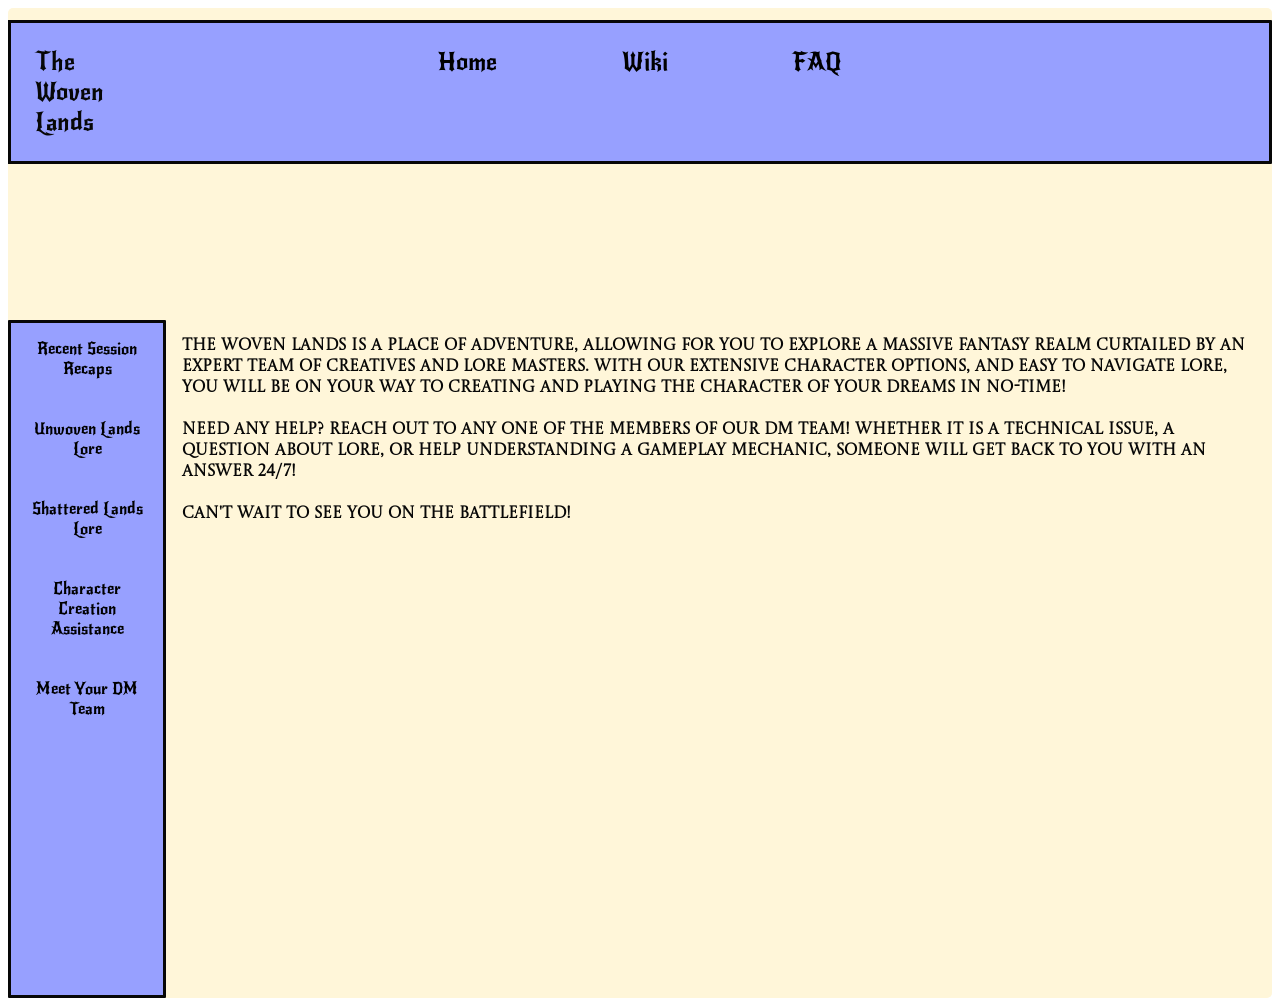
<file: index.html>
<!doctype html>
<html lang="eng">
<head>
<meta charset="utf-8">
<title>index</title>

	<link rel="preconnect" href="https://fonts.googleapis.com">
<link rel="preconnect" href="https://fonts.gstatic.com" crossorigin>
<link href="https://fonts.googleapis.com/css2?family=Castoro+Titling&family=New+Rocker&display=swap" rel="stylesheet">
<link href="stylesheet.css" rel="stylesheet" type="text/css">
<script src="https://code.jquery.com/jquery-3.5.1.min.js"></script>
<script>
$(document).ready(function() {
    $("#ccassist-link").hover(
        function() {
            $("#message-box").stop(true, true).fadeIn(200);
        },
        function() {
            $("#message-box").stop(true, true).fadeOut(200);
        }
    );
});
</script>
</head>

<body>
	<div class="wrapper_index">
  <div class="box1">
		<a href="index.html">Home</a>
	  	<a href="#">Wiki</a>
	  	<a href="FAQ.html">FAQ</a>
		
		
		</div>
		
  <div class="box2">
		
	  		<a href="#">Recent Session Recaps</a>
	  			<br>
	  			<br>
	  			<br>
			<a href="#">Unwoven Lands Lore</a>
	  			<br>
	  			<br>
	  			<br>
			<a href="#">Shattered Lands Lore</a>
	  			<br>
	  			<br>
	  			<br>
	  		<a href="ccassist.html" id="ccassist-link">Character Creation Assistance</a>

<div id="message-box">
    A guide dedicated to new players building their first character!
</div>
	  			<br>
	  			<br>
	  			<br>
			<a href="#">Meet Your DM Team</a>
		
		</div>
  <div class="box3">The Woven Lands is a place of adventure, allowing for you to explore a massive fantasy realm curtailed by an expert team of creatives and lore masters. With our extensive character options, and easy to navigate lore, you will be on your way to creating and playing the character of your dreams in no-time!
<br>
    <br>
Need any help? Reach out to any one of the members of our DM team! Whether it is a technical issue, a question about lore, or help understanding a gameplay mechanic, someone will get back to you with an answer 24/7!
<br>
<br>
	  Can't wait to see you on the battlefield!

	  
<div class="map-container">
    <iframe
        src="https://maps.google.com/maps?q=4065%20Club%20Manor%20Drive%2C%20Pueblo%2C%20Colorado%2081008&t=&z=15&ie=UTF8&iwloc=&output=embed"
        width="100%"
        height="450"
        style="border:0;"
        allowfullscreen=""
        loading="lazy"
        referrerpolicy="no-referrer-when-downgrade">
    </iframe>
</div>



</div>
 <div class="title">The <br> Woven Lands</div>
</div>
		</body>
</html>
</file>
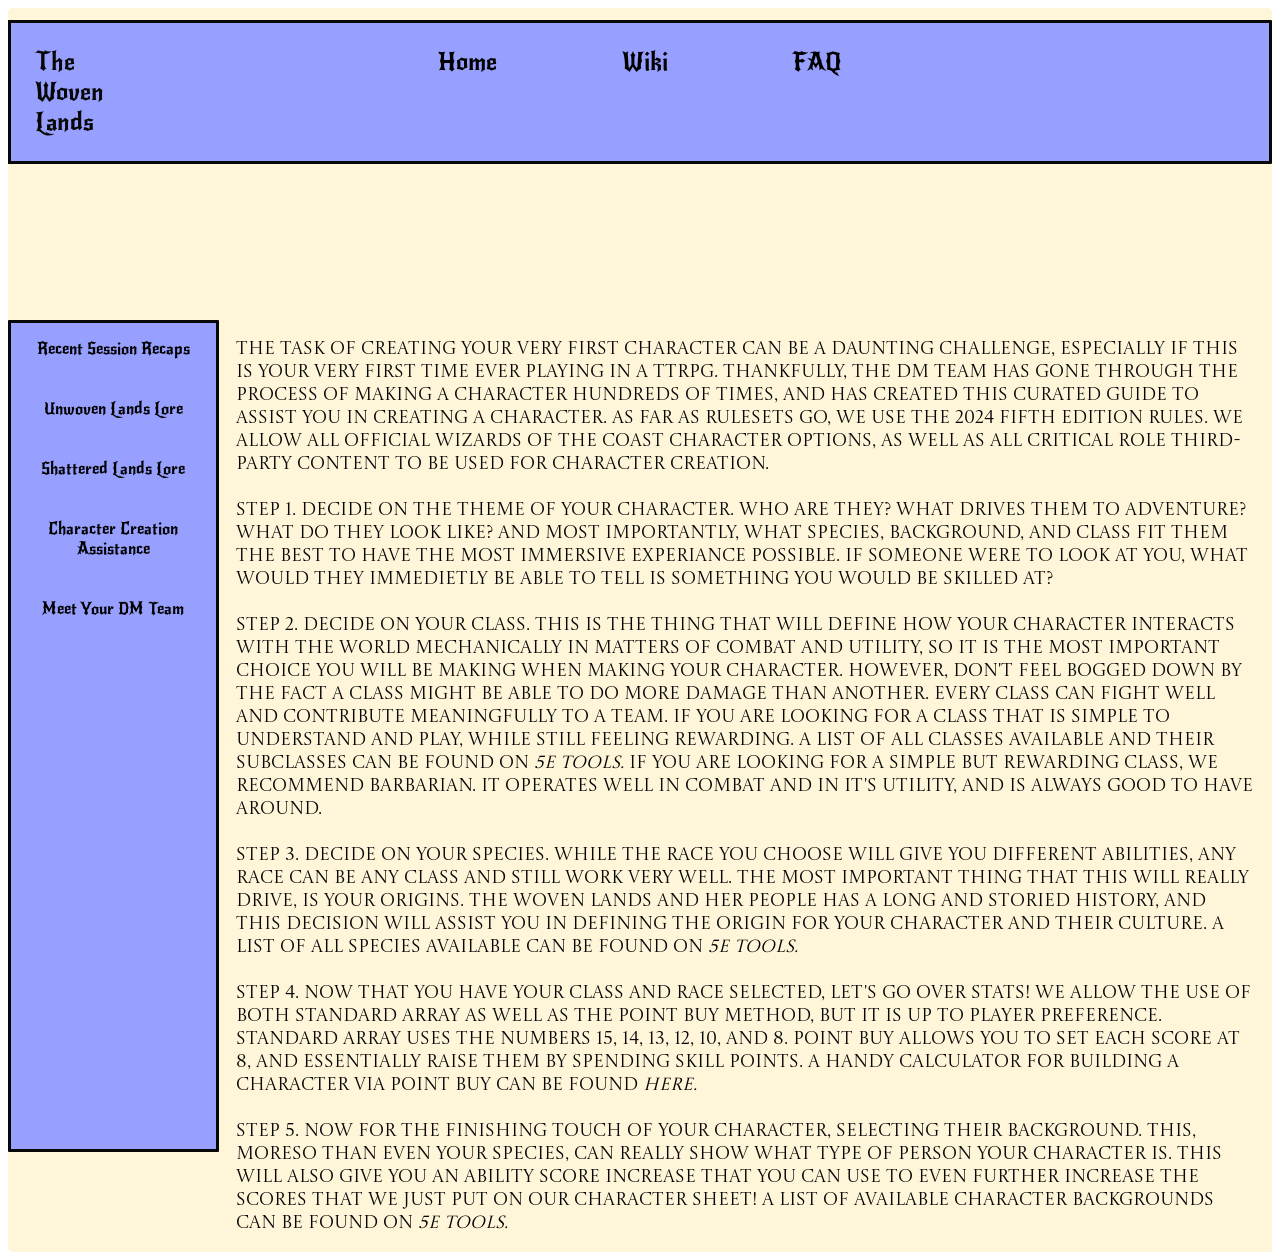
<file: ccassist.html>
<!doctype html>
<html lang="eng">
<head>
<meta charset="utf-8">
<title>Character Creation Assistance</title>
	<link rel="preconnect" href="https://fonts.googleapis.com">
<link rel="preconnect" href="https://fonts.gstatic.com" crossorigin>
<link href="https://fonts.googleapis.com/css2?family=Castoro+Titling&family=New+Rocker&display=swap" rel="stylesheet">
<link href="stylesheet.css" rel="stylesheet" type="text/css">
	
<script src="https://code.jquery.com/jquery-3.5.1.min.js"></script>
<script>
$(document).ready(function() {
    $("#ccassist-link").hover(
        function() {
            $("#message-box").stop(true, true).fadeIn(200);
        },
        function() {
            $("#message-box").stop(true, true).fadeOut(200);
        }
    );
});
</script>
</head>

<body>
	
	<div class="wrapper_cca">
  <div class="box1cca">
		<a href="index.html">Home</a>
	  	<a href="#">Wiki</a>
	  	<a href="FAQ.html">FAQ</a>
		
		
		</div>
  <div class="box2cca">
		
	  		<a href="#">Recent Session Recaps</a>
	  			<br>
	  			<br>
	  			<br>
			<a href="#">Unwoven Lands Lore</a>
	  			<br>
	  			<br>
	  			<br>
			<a href="#">Shattered Lands Lore</a>
	  			<br>
	  			<br>
	  			<br>
	  		<a href="ccassist.html" id="ccassist-link">Character Creation Assistance</a>

<div id="message-box">
    A guide dedicated to new players building their first character!
</div>
	  			<br>
	  			<br>
	  			<br>
			<a href="#">Meet Your DM Team</a>
		
		</div>
  <div class="box3cca">The task of creating your very first character can be a daunting challenge, especially if this is your very first time ever playing in a TTRPG. Thankfully, the DM team has gone through the process of making a character hundreds of times, and has created this curated guide to assist you in creating a character. As far as rulesets go, we use the 2024 fifth edition rules. We allow all official Wizards of the Coast character options, as well as all Critical Role third-party content to be used for character creation. 
<br>
<br>
Step 1. Decide on the theme of your character. Who are they? What drives them to adventure? What do they look like? And most importantly, what Species, Background, and Class fit them the best to have the most immersive experiance possible. If someone were to look at you, what would they immedietly be able to tell is something you would be skilled at?
<br>
<br>
Step 2. Decide on your class. This is the thing that will define how your character interacts with the world mechanically in matters of combat and utility, so it is the most important choice you will be making when making your character. However, don't feel bogged down by the fact a class might be able to do more damage than another. Every class can fight well and contribute meaningfully to a team. If you are looking for a class that is simple to understand and play, while still feeling rewarding. A list of all classes available and their subclasses can be found on <i><a href="https://5e.tools/classes.html">5e Tools</a>.</i> If you are looking for a simple but rewarding class, we recommend Barbarian. It operates well in combat and in it's utility, and is always good to have around. 
<br>
<br>
Step 3. Decide on your species. While the race you choose will give you different abilities, any race can be any class and still work very well. The most important thing that this will really drive, is your origins. The Woven Lands and her people has a long and storied history, and this decision will assist you in defining the origin for your character and their culture. A List of all species available can be found on <i><a href="https://5e.tools/races.html">5e Tools</a>.</i> 
<br>
<br>
Step 4. Now that you have your class and race selected, let's go over stats! We allow the use of both Standard Array as well as the Point Buy method, but it is up to player preference. Standard array uses the numbers 15, 14, 13, 12, 10, and 8. Point Buy allows you to set each score at 8, and essentially raise them by spending skill points. A handy calculator for building a character via point buy can be found <i><a href="https://minvarpg.com/tools/point-buy-calculator">here</a>.</i>
<br>
<br>
Step 5. Now for the finishing touch of your character, selecting their background. This, moreso than even your species, can really show what type of person your character is. This will also give you an ability score increase that you can use to even further increase the scores that we just put on our character sheet! A list of available character backgrounds can be found on <i><a href="https://5e.tools/backgrounds.html">5e Tools</a>.</i> 
</div>
 <div class="titlecca">The <br> Woven <br> Lands</div>
</div>
		</body>
</html>
</file>
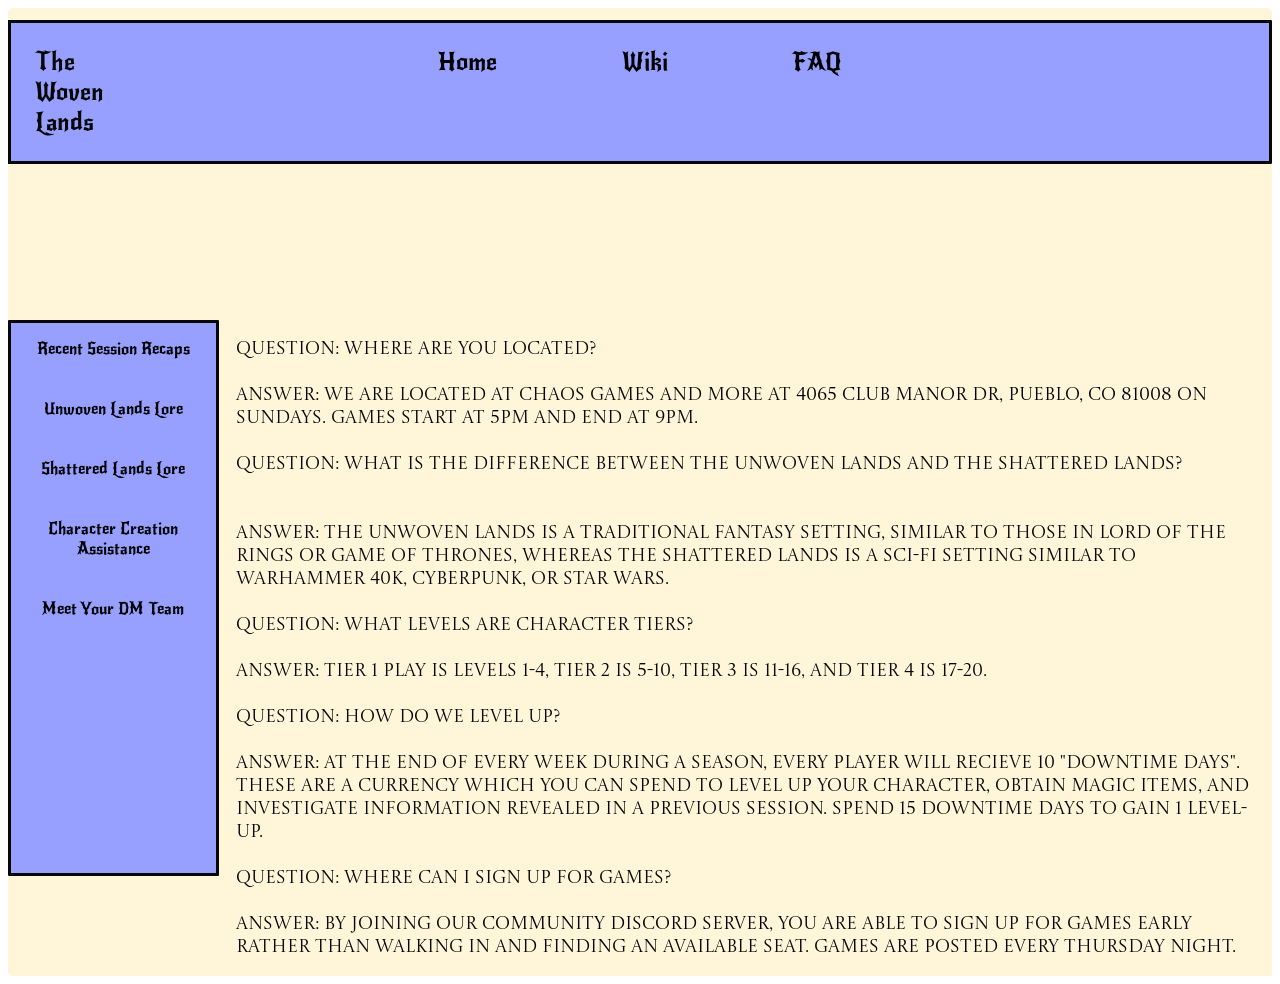
<file: FAQ.html>
<!doctype html>
<html lang="eng">
<head>
<meta charset="utf-8">
<title>FAQ</title>
	<link rel="preconnect" href="https://fonts.googleapis.com">
<link rel="preconnect" href="https://fonts.gstatic.com" crossorigin>
<link href="https://fonts.googleapis.com/css2?family=Castoro+Titling&family=New+Rocker&display=swap" rel="stylesheet">
<link href="stylesheet.css" rel="stylesheet" type="text/css">
<script src="https://code.jquery.com/jquery-3.5.1.min.js"></script>
<script>
$(document).ready(function() {
    $("#ccassist-link").hover(
        function() {
            $("#message-box").stop(true, true).fadeIn(200);
        },
        function() {
            $("#message-box").stop(true, true).fadeOut(200);
        }
    );
});
</script>
</head>

<body>
	
	<div class="wrapper_cca">
  <div class="box1cca">
	  
		<a href="index.html">Home</a>
	  	<a href="#">Wiki</a>
	  	<a href="FAQ.html">FAQ</a>
		
		
		</div>
  <div class="box2cca">
		
	  		<a href="#">Recent Session Recaps</a>
	  			<br>
	  			<br>
	  			<br>
			<a href="#">Unwoven Lands Lore</a>
	  			<br>
	  			<br>
	  			<br>
			<a href="#">Shattered Lands Lore</a>
	  			<br>
	  			<br>
	  			<br>
	  		<a href="ccassist.html" id="ccassist-link">Character Creation Assistance</a>

<div id="message-box">
    A guide dedicated to new players building their first character!
</div>
	  			<br>
	  			<br>
	  			<br>
			<a href="#">Meet Your DM Team</a>
		
		</div>
  <div class="box3cca">Question: Where are you located?<br><br> 
	  Answer: We are located at Chaos Games and More at <a href="https://maps.app.goo.gl/rC3XdeGHzvSHiRHz7">4065 Club Manor Dr, Pueblo, CO 81008</a> on sundays. Games start at 5pm and end at 9pm.
	  
	  <br><br>
	  
	  Question: What is the difference between the Unwoven Lands and the Shattered Lands?<br>
<br>
<br>
	  Answer: The Unwoven Lands is a traditional fantasy setting, similar to those in Lord of the Rings or Game of Thrones, whereas the Shattered Lands is a Sci-Fi setting similar to Warhammer 40k, Cyberpunk, or Star Wars. 
	  <br>
	  <br>
	  Question: What levels are character tiers? 
	  <br>
	  <br>
	  Answer: Tier 1 play is levels 1-4, Tier 2 is 5-10, Tier 3 is 11-16, and Tier 4 is 17-20. 
	  <br>
	  <br> 
	  Question: How do we level up?
	  <br>
	  <br>
	  Answer: At the end of every week during a season, every player will recieve 10 "Downtime Days". These are a currency which you can spend to level up your character, obtain magic items, and investigate information revealed in a previous session. Spend 15 downtime days to gain 1 level-up.
	  <br>
	  <br>
	  Question: Where can I sign up for games?
	  <br>
	  <br>
	  Answer: By joining our <a href="https://discord.gg/fZEvuQhnjf">community discord server</a>, you are able to sign up for games early rather than walking in and finding an available seat. Games are posted every Thursday night. 

	  






</div>
		<div class="title">The <br>Woven <br>Lands </div>
</div>
		</body>
</html>
</file>
<file: stylesheet.css>
.wrapper_index {
  display: grid;
	grid-template-columns: 1fr 3fr 4fr;
	grid-template-rows: 1fr 1fr auto;
	grid-auto-rows: 100px;
	margin:0px;
}
* {
  box-sizing: border-box;
}

.wrapper_index {
  border-radius: 5px;
  background-color: #fff6d9;
}

.wrapper_index > div {
  border-radius: 1px;
  padding: 1em;
  color: #070707;
}
.title{
	grid-column-start: 1;
	grid-column-end: ;
	grid-row-start:1;
	grid-row-end:auto;
	
	border-top: solid;
	border-left:solid;
	border-bottom:solid;
	background-color: #97A0ff;
	font-family: "New Rocker", Cambria, "Hoefler Text", "Liberation Serif", Times, "Times New Roman", "serif";
	font-size:1.5em;
	display:flex;
	margin:left: 2em;
	margin-top:.5em;
	gap:3.2em;
}
.box1 {
	grid-column-start: 1;
	grid-column-end: 4;
	grid-row-start:1;
	grid-row-end:1;
	text-align: center;
	border: solid;
	background-color: #97A0ff;
	font-family: "New Rocker", Cambria, "Hoefler Text", "Liberation Serif", Times, "Times New Roman", "serif";
	font-size:1.5em;
	display:flex;
	margin:left: 2em;
	margin-top:.5em;
	justify-content: center;
	gap:5.2em;
	
}
.box2 {
	grid-column-start: 1;
	grid-column-end:2;
	grid-row-start:3;
	grid-row-end: 5;
	text-align:center;
	border:solid;
	background-color: #97A0ff;
	font-family: "New Rocker", Cambria, "Hoefler Text", "Liberation Serif", Times, "Times New Roman", "serif";
	
	
	
}

#message-box {
    display: none;
    position: absolute;
    background-color: #f2f2f2;
    border: 1px solid #333;
    padding: 10px;
    border-radius: 5px;
    z-index: 1000;
}

.box3 {
	
	grid-column-start: 2;
	grid-column-end: 5;
	grid-row-start:3;
	grid-row-end: 5;
	font-family: "Castoro Titling","New Rocker", Cambria, "Hoefler Text", "Liberation Serif", Times, "Times New Roman", "serif";
	font-weight:bold;
	font-size: 1.1em

	.map-container {
    width: 100%;
    max-width: 500px;
    margin: 20px auto;
    overflow: hidden;
    border-radius: 12px;
}

.map-container iframe {
    display: block;
    width: 50%;
    height: 100px;
    border: none;
}
	
}



/* Character Creation Assistance Page */ 
.wrapper_cca {
  display: grid;
	grid-template-columns: 1fr 1fr 4fr;
	grid-template-rows: 1fr 1fr auto  ;
	grid-auto-rows: 100px;
	
}
* {
  box-sizing: border-box;
}

.wrapper_cca {
  border-radius: 5px;
  background-color: #fff6d9;
}

.wrapper_cca > div {
  border-radius: 1px;
  padding: 1em;
  color: #070707;
}
.titlecca{
	grid-column-start: 1;
	grid-column-end: 1;
	grid-row-start:1;
	grid-row-end:1;

	border-top: solid;
	border-left:solid;
	border-bottom:solid;
	background-color: #97A0ff;
	font-family: "New Rocker", Cambria, "Hoefler Text", "Liberation Serif", Times, "Times New Roman", "serif";
	font-size:1.5em;
	display:flex;
	margin:left: 2em;
	margin-top:.5em;
	gap:5.2em;
}
.box1cca {
	grid-column-start: 1;
	grid-column-end: 4;
	grid-row-start:1;
	grid-row-end:1;
	text-align: center;
	border: solid;
	background-color: #97A0ff;
	font-family: "New Rocker", Cambria, "Hoefler Text", "Liberation Serif", Times, "Times New Roman", "serif";
	font-size:1.5em;
	display:flex;
	margin:left: 2em;
	margin-top:.5em;
	justify-content: center;
	gap:5.2em;
	
}

.box2cca {
	grid-column-start: 1;
	grid-column-end:2;
	grid-row-start:3;
	grid-row-end: 3;
	text-align:center;
	border:solid;
	background-color: #97A0ff;
	font-family: "New Rocker", Cambria, "Hoefler Text", "Liberation Serif", Times, "Times New Roman", "serif";
	
}

#message-box {
    display: none;
    position: absolute;
    background-color: #f2f2f2;
    border: 1px solid #333;
    padding: 10px;
    border-radius: 5px;
    z-index: 1000;
}

.box3cca {
	background-color: #fff6d9;
	grid-column-start: 2;
	grid-column-end: 4;
	grid-row-start:3;
	grid-row-end: 5;
	font-family: "Castoro Titling","New Rocker", Cambria, "Hoefler Text", "Liberation Serif", Times, "Times New Roman", "serif";
	
	font-size: 1.1em
	
}




a:link {
	
	color:black;
	text-decoration:none;
}

a:visited {
	
	color: #2E302E;
}

a:hover {
	
	color:black;
	text-decoration:underline;
}
</file>
